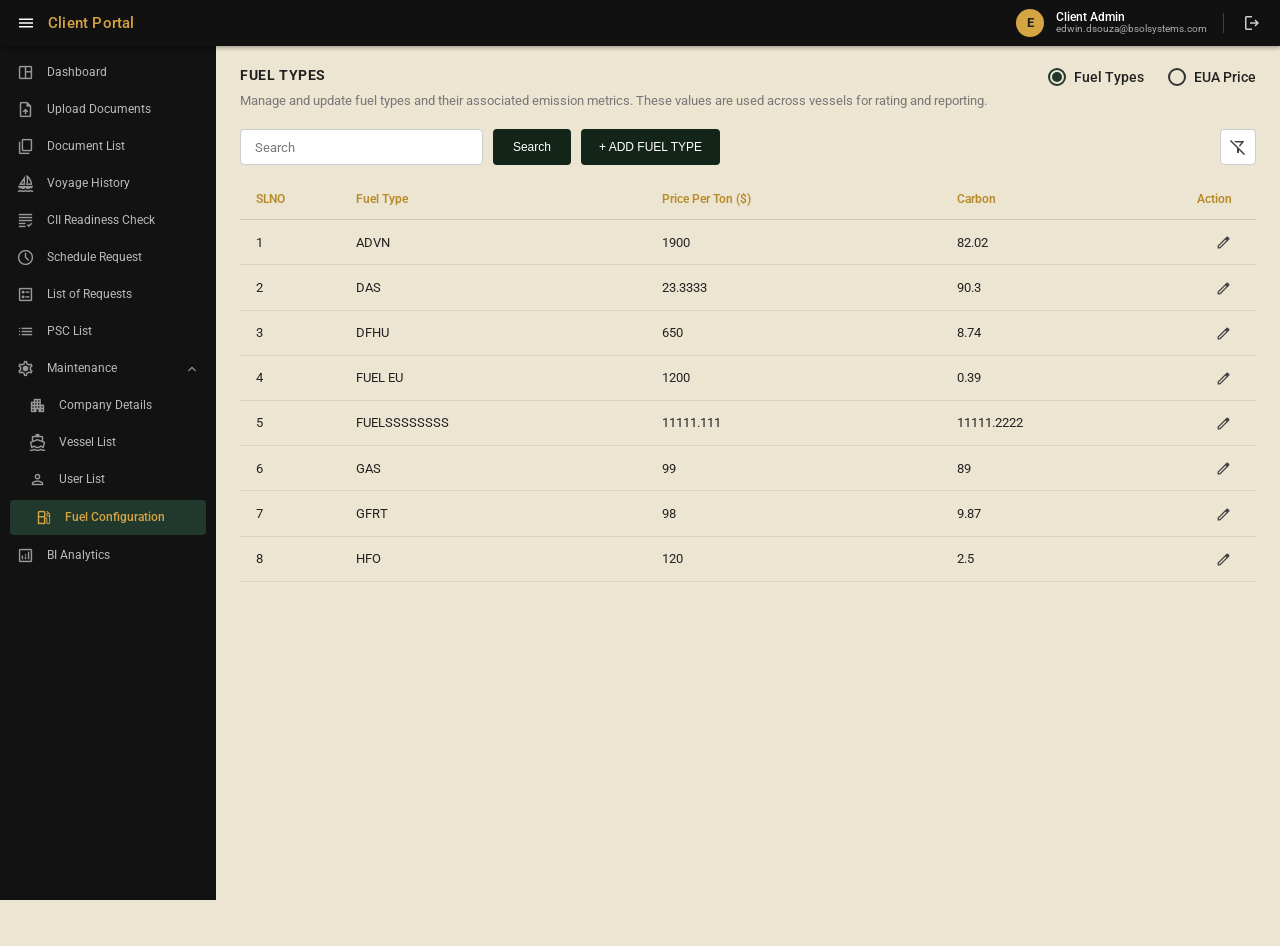
<file: vessel-list-prototype.html>
<!DOCTYPE html>
<html lang="en">

<head>
  <meta charset="UTF-8">
  <meta name="viewport" content="width=device-width, initial-scale=1.0">
  <title>NAUTILUX/SOLARISTECH, INC | Client Portal</title>
  <link rel="preconnect" href="https://fonts.googleapis.com">
  <link
    href="https://fonts.googleapis.com/css2?family=Roboto:ital,wght@0,300;0,400;0,500;0,600;0,700;1,400&display=swap"
    rel="stylesheet">
  <link
    href="https://fonts.googleapis.com/css2?family=Material+Symbols+Outlined:opsz,wght,FILL,GRAD@20..48,100..700,0..1,-50..200"
    rel="stylesheet">

  <style>
    :root {
      --header-h: 46px;
      --sidebar-w: 216px;

      --bg-header: #111111;
      --bg-sidebar: #121212;
      --bg-sidebar-hover: #1c1c1c;

      --bg-canvas: #ece5d2;
      --border-canvas: #d4cba7;

      --bg-modal-outer: #f3edd8;
      --bg-modal-inner: #f9f6ed;
      --border-inner-box: #1a1a1a;
      --border-field: #cccccc;

      --gold-brand: #d5a443;
      --gold-text: #b88b2a;

      --green-active-bg: #21392c;
      --green-btn: #132419;
      --green-btn-hover: #1f3627;
      --green-dot: #2e7d32;

      --text-dark: #222222;
      --text-muted: #777777;
      --error-color: #d32f2f;
    }

    * {
      box-sizing: border-box;
      margin: 0;
      padding: 0;
    }

    html,
    body {
      height: 100%;
    }

    body {
      font-family: 'Roboto', Arial, sans-serif;
      background-color: var(--bg-canvas);
      color: var(--text-dark);
      font-size: 13px;
      line-height: 1.4;
      -webkit-font-smoothing: antialiased;
      overflow: hidden;
    }

    .material-symbols-outlined {
      font-family: 'Material Symbols Outlined';
      font-weight: normal;
      font-style: normal;
      font-size: 20px;
      line-height: 1;
      display: inline-block;
      white-space: nowrap;
      word-wrap: normal;
      direction: ltr;
      user-select: none;
      vertical-align: middle;
    }

    /* ================= TOP HEADER ================= */
    .top-header {
      position: fixed;
      top: 0;
      left: 0;
      right: 0;
      height: var(--header-h);
      background-color: var(--bg-header);
      display: flex;
      align-items: center;
      justify-content: space-between;
      padding: 0 16px;
      z-index: 500;
      box-shadow: 0 2px 4px rgba(0, 0, 0, 0.3);
    }

    .header-left {
      display: flex;
      align-items: center;
      gap: 12px;
    }

    .header-left .menu-btn {
      color: #ffffff;
      cursor: pointer;
      background: transparent;
      border: none;
      display: flex;
      align-items: center;
    }

    .header-brand {
      color: var(--gold-brand);
      font-size: 15px;
      font-weight: 500;
      letter-spacing: 0.2px;
    }

    .header-right {
      display: flex;
      align-items: center;
      gap: 12px;
    }

    .user-avatar {
      width: 28px;
      height: 28px;
      border-radius: 50%;
      background: var(--gold-brand);
      color: #222222;
      display: flex;
      align-items: center;
      justify-content: center;
      font-size: 13px;
      font-weight: 700;
    }

    .user-info {
      display: flex;
      flex-direction: column;
      line-height: 1.1;
    }

    .user-info .user-name {
      color: #ffffff;
      font-size: 11.5px;
      font-weight: 500;
    }

    .user-info .user-email {
      color: #aaaaaa;
      font-size: 9.5px;
    }

    .header-divider {
      height: 20px;
      width: 1px;
      background-color: rgba(255, 255, 255, 0.2);
      margin: 0 4px;
    }

    .logout-btn {
      color: #cccccc;
      cursor: pointer;
      background: transparent;
      border: none;
      display: flex;
      align-items: center;
      padding: 2px;
      transition: color 0.15s ease;
    }

    .logout-btn:hover {
      color: #ffffff;
    }

    /* ================= SIDEBAR ================= */
    .sidebar {
      position: fixed;
      top: var(--header-h);
      left: 0;
      bottom: 0;
      width: var(--sidebar-w);
      background-color: var(--bg-sidebar);
      overflow-y: auto;
      padding: 8px 0 16px;
      z-index: 400;
    }

    .sidebar::-webkit-scrollbar {
      width: 4px;
    }

    .sidebar::-webkit-scrollbar-thumb {
      background: rgba(255, 255, 255, 0.15);
      border-radius: 2px;
    }

    .nav-item {
      display: flex;
      align-items: center;
      gap: 12px;
      padding: 9px 16px;
      color: #bbbbbb;
      font-size: 12px;
      cursor: pointer;
      transition: background 0.15s ease, color 0.15s ease;
      user-select: none;
    }

    .nav-item .material-symbols-outlined {
      font-size: 19px;
      color: #999999;
      flex-shrink: 0;
    }

    .nav-item:hover {
      background-color: var(--bg-sidebar-hover);
      color: #ffffff;
    }

    .nav-item:hover .material-symbols-outlined {
      color: #ffffff;
    }

    .nav-group-header {
      display: flex;
      align-items: center;
      gap: 12px;
      padding: 9px 16px;
      color: #bbbbbb;
      font-size: 12px;
      cursor: pointer;
      user-select: none;
    }

    .nav-group-header .material-symbols-outlined {
      font-size: 19px;
      color: #999999;
    }

    .nav-group-header:hover {
      background-color: var(--bg-sidebar-hover);
      color: #fff;
    }

    .nav-group-header .caret {
      margin-left: auto;
      font-size: 16px;
      transition: transform 0.2s ease;
    }

    .nav-group-header.expanded .caret {
      transform: rotate(180deg);
    }

    .nav-subitems {
      display: flex;
      flex-direction: column;
    }

    .nav-subitems .nav-item {
      padding-left: 28px;
    }

    .nav-subitems .nav-item.active {
      background-color: var(--green-active-bg);
      color: var(--gold-brand);
      font-weight: 500;
      margin: 2px 10px;
      padding: 8px 12px 8px 24px;
      border-radius: 4px;
    }

    .nav-subitems .nav-item.active .material-symbols-outlined {
      color: var(--gold-brand);
    }

    /* ================= MAIN CANVAS ================= */
    .main-canvas {
      margin-left: var(--sidebar-w);
      margin-top: var(--header-h);
      height: calc(100vh - var(--header-h));
      padding: 20px 24px 16px;
      display: flex;
      flex-direction: column;
      overflow: hidden;
    }

    .page-title {
      font-size: 14px;
      font-weight: 700;
      letter-spacing: 0.6px;
      text-transform: uppercase;
      color: var(--text-dark);
      margin-bottom: 16px;
    }

    /* ================= SEARCH TOOLBAR ================= */
    .toolbar {
      display: flex;
      align-items: center;
      justify-content: space-between;
      margin-bottom: 14px;
      gap: 16px;
      flex-wrap: nowrap;
    }

    .toolbar-left {
      display: flex;
      align-items: center;
      gap: 10px;
      flex: 1;
      max-width: 480px;
    }

    .search-field-box {
      flex: 1;
    }

    .search-input {
      width: 100%;
      height: 36px;
      padding: 0 14px;
      font-size: 12.5px;
      border: 1px solid var(--border-field);
      border-radius: 4px;
      background-color: #ffffff;
      color: var(--text-dark);
      font-family: inherit;
    }

    .search-input::placeholder {
      color: var(--text-muted);
    }

    .search-input:focus {
      outline: none;
      border-color: var(--green-btn);
    }

    .btn-search {
      height: 36px;
      padding: 0 20px;
      background-color: var(--green-btn);
      color: #ffffff;
      font-size: 12px;
      font-weight: 500;
      border: none;
      border-radius: 4px;
      cursor: pointer;
      transition: background 0.15s ease;
    }

    .btn-search:hover {
      background-color: var(--green-btn-hover);
    }

    .toolbar-right {
      display: flex;
      align-items: center;
      gap: 16px;
    }

    .status-toggle-wrap {
      display: flex;
      align-items: center;
      gap: 8px;
      font-size: 12px;
      color: #555555;
      user-select: none;
    }

    .status-toggle-wrap .lbl.active-text {
      color: var(--text-dark);
      font-weight: 600;
    }

    .switch-bg {
      width: 36px;
      height: 18px;
      border-radius: 20px;
      background-color: #444444;
      position: relative;
      cursor: pointer;
      transition: background 0.2s ease;
    }

    .switch-bg.on {
      background-color: var(--green-btn);
    }

    .switch-knob {
      position: absolute;
      top: 2px;
      left: 2px;
      width: 14px;
      height: 14px;
      border-radius: 50%;
      background-color: #ffffff;
      transition: left 0.2s ease;
    }

    .switch-bg.on .switch-knob {
      left: 20px;
    }

    .company-select-box {
      position: relative;
      width: 170px;
    }

    .company-select-box label {
      position: absolute;
      top: -7px;
      left: 10px;
      background: var(--bg-canvas);
      padding: 0 4px;
      font-size: 10px;
      color: var(--text-muted);
      pointer-events: none;
      z-index: 1;
    }

    .company-select-box select {
      width: 100%;
      height: 36px;
      padding: 0 24px 0 10px;
      font-size: 12.5px;
      font-weight: 500;
      border: 1px solid var(--border-field);
      border-radius: 4px;
      background-color: #ffffff;
      color: var(--text-dark);
      appearance: none;
      cursor: pointer;
      font-family: inherit;
    }

    .company-select-box .material-symbols-outlined {
      position: absolute;
      right: 6px;
      top: 50%;
      transform: translateY(-50%);
      pointer-events: none;
      color: #666666;
      font-size: 18px;
    }

    .btn-create {
      height: 36px;
      padding: 0 22px;
      background-color: var(--green-btn);
      color: #ffffff;
      font-size: 12px;
      font-weight: 500;
      border: none;
      border-radius: 4px;
      cursor: pointer;
      transition: background 0.15s ease;
    }

    .btn-create:hover {
      background-color: var(--green-btn-hover);
    }

    .filter-btn {
      width: 36px;
      height: 36px;
      display: flex;
      align-items: center;
      justify-content: center;
      border: 1px solid var(--border-field);
      border-radius: 4px;
      background: #ffffff;
      color: #444444;
      cursor: pointer;
      transition: background 0.15s ease;
    }

    .filter-btn:hover {
      background: #f0f0f0;
    }

    /* ================= FUEL CONFIGURATION & MODAL STYLES ================= */
    .page-view {
      display: flex;
      flex-direction: column;
      flex: 1;
      overflow: hidden;
    }

    .fuel-header-container {
      display: flex;
      align-items: flex-start;
      justify-content: space-between;
      margin-bottom: 20px;
      gap: 20px;
    }

    .fuel-title-box .page-title {
      margin-bottom: 6px;
    }

    .fuel-title-box .page-desc {
      font-size: 12.5px;
      color: var(--text-muted);
      line-height: 1.4;
      max-width: 820px;
    }

    .mui-radio-group {
      display: flex;
      align-items: center;
      gap: 24px;
      margin-top: 2px;
      flex-shrink: 0;
    }

    .mui-radio-item {
      display: flex;
      align-items: center;
      gap: 8px;
      cursor: pointer;
      user-select: none;
      font-size: 13.5px;
      font-weight: 500;
      color: var(--text-dark);
    }

    .mui-radio-item.disabled {
      cursor: default;
      color: #444444;
    }

    .mui-radio-input {
      display: none;
    }

    .mui-radio-dot {
      width: 18px;
      height: 18px;
      border-radius: 50%;
      border: 2px solid #333333;
      display: inline-flex;
      align-items: center;
      justify-content: center;
      box-sizing: border-box;
      transition: border-color 0.15s ease;
    }

    .mui-radio-item.checked .mui-radio-dot {
      border-color: #21392c;
    }

    .mui-radio-dot .inner {
      width: 10px;
      height: 10px;
      border-radius: 50%;
      background-color: transparent;
      transition: background-color 0.15s ease;
    }

    .mui-radio-item.checked .mui-radio-dot .inner {
      background-color: #21392c;
    }

    .btn-add-fuel {
      height: 36px;
      padding: 0 18px;
      background-color: var(--green-btn);
      color: #ffffff;
      font-size: 12px;
      font-weight: 500;
      border: none;
      border-radius: 4px;
      cursor: pointer;
      white-space: nowrap;
      transition: background 0.15s ease;
    }

    .btn-add-fuel:hover {
      background-color: var(--green-btn-hover);
    }

    table.fuel-table {
      width: 100%;
      border-collapse: collapse;
      font-size: 12.5px;
      text-align: left;
    }

    table.fuel-table thead th {
      position: sticky;
      top: 0;
      background-color: var(--bg-canvas);
      color: var(--gold-text);
      font-weight: 600;
      font-size: 11.5px;
      text-transform: capitalize;
      padding: 12px 16px;
      border-bottom: 1px solid rgba(0, 0, 0, 0.12);
      white-space: nowrap;
      z-index: 10;
    }

    table.fuel-table tbody td {
      padding: 13px 16px;
      border-bottom: 1px solid rgba(0, 0, 0, 0.08);
      color: var(--text-dark);
      white-space: nowrap;
    }

    table.fuel-table tbody tr:hover {
      background-color: rgba(255, 255, 255, 0.35);
    }

    table.fuel-table tbody tr.filtered-out {
      display: none;
    }

    /* Fuel Modal Styling matching exact popup reference image */
    .fuel-modal-card {
      width: 440px;
      max-width: 92vw;
      background-color: #f8f5eb;
      border-radius: 8px;
      overflow: hidden;
      box-shadow: 0 12px 36px rgba(0, 0, 0, 0.35);
      animation: fadeIn 0.15s ease-out;
    }

    .fuel-modal-header {
      background-color: #d5a443;
      color: #111111;
      font-size: 16.5px;
      font-weight: 600;
      padding: 14px 20px;
    }

    .fuel-modal-body {
      padding: 22px 20px 20px;
      display: flex;
      flex-direction: column;
      gap: 16px;
    }

    .fuel-modal-footer {
      display: flex;
      align-items: center;
      justify-content: flex-end;
      gap: 10px;
      margin-top: 10px;
    }

    .btn-fuel-cancel {
      height: 34px;
      padding: 0 18px;
      background-color: #eae3cd;
      color: #222222;
      font-size: 11.5px;
      font-weight: 500;
      border: 1px solid #c8beaa;
      border-radius: 4px;
      cursor: pointer;
      letter-spacing: 0.4px;
      transition: background 0.15s ease;
    }

    .btn-fuel-cancel:hover {
      background-color: #e0d7be;
    }

    .btn-fuel-save {
      height: 34px;
      padding: 0 20px;
      background-color: var(--green-btn);
      color: #ffffff;
      font-size: 11.5px;
      font-weight: 500;
      border: none;
      border-radius: 4px;
      cursor: pointer;
      letter-spacing: 0.4px;
      transition: background 0.15s ease;
    }

    .btn-fuel-save:hover {
      background-color: var(--green-btn-hover);
    }

    /* ================= TABLE AREA ================= */
    .table-container {
      flex: 1;
      overflow-y: auto;
      background: transparent;
    }

    .table-container::-webkit-scrollbar {
      width: 6px;
    }

    .table-container::-webkit-scrollbar-track {
      background: transparent;
    }

    .table-container::-webkit-scrollbar-thumb {
      background: rgba(0, 0, 0, 0.25);
      border-radius: 3px;
    }

    table.vessel-table {
      width: 100%;
      border-collapse: collapse;
      font-size: 12px;
      text-align: left;
    }

    table.vessel-table thead th {
      position: sticky;
      top: 0;
      background-color: var(--bg-canvas);
      color: var(--gold-text);
      font-weight: 600;
      font-size: 11px;
      text-transform: uppercase;
      letter-spacing: 0.3px;
      padding: 10px 12px;
      border-bottom: 2px solid var(--border-canvas);
      white-space: nowrap;
      z-index: 10;
    }

    table.vessel-table tbody td {
      padding: 11px 12px;
      border-bottom: 1px solid rgba(0, 0, 0, 0.08);
      color: var(--text-dark);
      white-space: nowrap;
    }

    table.vessel-table tbody tr:hover {
      background-color: rgba(255, 255, 255, 0.35);
    }

    table.vessel-table tbody tr.filtered-out {
      display: none;
    }

    .col-expand {
      width: 40px;
      text-align: center;
    }

    .col-status {
      width: 60px;
      text-align: center;
    }

    .col-action {
      width: 60px;
      text-align: center;
    }

    .expand-chevron {
      color: #666666;
      cursor: pointer;
      font-size: 18px;
      transition: transform 0.15s ease;
    }

    .status-dot-active {
      width: 9px;
      height: 9px;
      border-radius: 50%;
      background-color: var(--green-dot);
      display: inline-block;
    }

    .action-edit-btn {
      color: #444444;
      cursor: pointer;
      font-size: 17px;
      transition: color 0.15s ease;
    }

    .action-edit-btn:hover {
      color: var(--gold-text);
    }

    /* ================= OVERLAY & MODAL ================= */
    .modal-overlay {
      position: fixed;
      inset: 0;
      background-color: rgba(0, 0, 0, 0.6);
      display: none;
      align-items: center;
      justify-content: center;
      z-index: 1000;
    }

    .modal-overlay.open {
      display: flex;
    }

    /* Outer Modal Card matching reference image */
    .modal-card {
      width: 760px;
      max-width: 92vw;
      max-height: 90vh;
      background-color: var(--bg-modal-outer);
      border-radius: 12px;
      padding: 20px 24px;
      display: flex;
      flex-direction: column;
      box-shadow: 0 16px 40px rgba(0, 0, 0, 0.35);
      animation: fadeIn 0.15s ease-out;
    }

    @keyframes fadeIn {
      from {
        opacity: 0;
        transform: translateY(-10px);
      }

      to {
        opacity: 1;
        transform: translateY(0);
      }
    }

    /* Modal Title matching reference image */
    .modal-title {
      text-align: center;
      font-size: 19px;
      font-weight: 600;
      color: #2c2c2c;
      margin-bottom: 18px;
      flex-shrink: 0;
    }

    .modal-scroll-body {
      overflow-y: auto;
      flex: 1;
      padding-right: 4px;
    }

    .modal-scroll-body::-webkit-scrollbar {
      width: 6px;
    }

    .modal-scroll-body::-webkit-scrollbar-thumb {
      background: rgba(0, 0, 0, 0.25);
      border-radius: 3px;
    }

    /* Inner Main Bordered Box with dark outline matching reference image */
    .inner-form-box {
      border: 1.5px solid var(--border-inner-box);
      border-radius: 8px;
      padding: 22px 20px 18px;
      background-color: var(--bg-modal-inner);
    }

    .form-grid-2col {
      display: grid;
      grid-template-columns: 1fr 1fr;
      gap: 16px 20px;
    }

    .form-field-full {
      grid-column: 1 / -1;
    }

    /* Section heading for Engine Details */
    .section-divider-title {
      font-size: 11px;
      font-weight: 700;
      text-transform: uppercase;
      letter-spacing: 0.5px;
      color: var(--gold-text);
      margin-top: 20px;
      margin-bottom: 16px;
      padding-top: 14px;
      border-top: 1px dashed #d0c7ad;
      grid-column: 1 / -1;
    }

    /* ================= INPUT FIELD STYLING (EXACT REFERENCE MATCH) ================= */
    .mui-field-box {
      position: relative;
      display: flex;
      flex-direction: column;
    }

    .mui-field-box input[type="text"],
    .mui-field-box input[type="number"],
    .mui-field-box select,
    .mui-field-box textarea {
      width: 100%;
      height: 40px;
      padding: 0 12px;
      font-size: 13px;
      border: 1px solid var(--border-field);
      border-radius: 6px;
      background-color: #ffffff;
      color: var(--text-dark);
      font-family: inherit;
      transition: border-color 0.15s ease;
    }

    .mui-field-box textarea {
      height: 68px;
      padding: 8px 12px;
      resize: vertical;
    }

    .mui-field-box select {
      appearance: none;
      cursor: pointer;
      padding-right: 28px;
    }

    .mui-field-box .select-arrow {
      position: absolute;
      right: 10px;
      top: 50%;
      transform: translateY(-50%);
      pointer-events: none;
      color: #666666;
      font-size: 20px;
    }

    .mui-field-box .date-icon {
      position: absolute;
      right: 10px;
      top: 50%;
      transform: translateY(-50%);
      pointer-events: none;
      color: #555555;
      font-size: 20px;
    }

    /* Floating label behavior matching MUI shrink / notch */
    .mui-field-box label {
      position: absolute;
      top: -7px;
      left: 10px;
      background-color: var(--bg-modal-inner);
      padding: 0 4px;
      font-size: 11px;
      color: var(--text-muted);
      font-weight: 400;
      pointer-events: none;
      z-index: 2;
      transition: all 0.15s ease;
    }

    .mui-field-box label .req-star {
      color: #000000;
      margin-left: 1px;
    }

    /* Inline label when field is empty and un-focused */
    .mui-field-box.empty-unfocused label {
      top: 10px;
      left: 12px;
      font-size: 13px;
      color: var(--text-muted);
      background-color: transparent;
      padding: 0;
    }

    .mui-field-box input:focus,
    .mui-field-box select:focus,
    .mui-field-box textarea:focus {
      outline: none;
      border-color: var(--green-btn);
    }

    .mui-field-box.disabled input,
    .mui-field-box.disabled select {
      background-color: #ffffff;
      color: #666666;
      cursor: not-allowed;
    }

    .mui-field-box.error input,
    .mui-field-box.error select,
    .mui-field-box.error textarea {
      border-color: var(--error-color);
    }

    .mui-field-box .error-text {
      display: none;
      font-size: 9.5px;
      color: var(--error-color);
      margin-top: 2px;
    }

    .mui-field-box.error .error-text {
      display: block;
    }

    /* ================= MODAL FOOTER BUTTONS (RIGHT ALIGNED MATCHING REFERENCE) ================= */
    .modal-footer-row {
      display: flex;
      align-items: center;
      justify-content: flex-end;
      gap: 10px;
      margin-top: 18px;
      flex-shrink: 0;
    }

    .btn-modal-dark {
      height: 36px;
      padding: 0 16px;
      background-color: var(--green-btn);
      color: #ffffff;
      font-size: 12px;
      font-weight: 500;
      border: none;
      border-radius: 4px;
      cursor: pointer;
      white-space: nowrap;
      transition: background 0.15s ease;
    }

    .btn-modal-dark:hover {
      background-color: var(--green-btn-hover);
    }

    .btn-modal-close-outlined {
      height: 36px;
      padding: 0 20px;
      background-color: var(--bg-modal-outer);
      color: #333333;
      font-size: 12px;
      font-weight: 500;
      border: 1px solid #b8b099;
      border-radius: 4px;
      cursor: pointer;
      white-space: nowrap;
      transition: background 0.15s ease;
    }

    .btn-modal-close-outlined:hover {
      background-color: #eae3cd;
    }

    .btn-modal-submit-dark {
      height: 36px;
      padding: 0 24px;
      background-color: var(--green-btn);
      color: #ffffff;
      font-size: 12px;
      font-weight: 600;
      border: none;
      border-radius: 4px;
      cursor: pointer;
      white-space: nowrap;
      transition: background 0.15s ease;
    }

    .btn-modal-submit-dark:hover {
      background-color: var(--green-btn-hover);
    }

    /* Toast Notification */
    .toast-box {
      position: fixed;
      bottom: 24px;
      left: 50%;
      transform: translateX(-50%) translateY(20px);
      background-color: #111111;
      color: #ffffff;
      padding: 10px 20px;
      border-radius: 4px;
      font-size: 12px;
      z-index: 2000;
      opacity: 0;
      pointer-events: none;
      transition: opacity 0.2s ease, transform 0.2s ease;
      box-shadow: 0 4px 12px rgba(0, 0, 0, 0.25);
    }

    .toast-box.show {
      opacity: 1;
      transform: translateX(-50%) translateY(0);
    }
  </style>
</head>

<body>

  <!-- ================= TOP HEADER ================= -->
  <header class="top-header">
    <div class="header-left">
      <button class="menu-btn" title="Open Drawer">
        <span class="material-symbols-outlined">menu</span>
      </button>
      <span class="header-brand">Client Portal</span>
    </div>

    <div class="header-right">
      <div class="user-avatar">E</div>
      <div class="user-info">
        <span class="user-name">Client Admin</span>
        <span class="user-email">edwin.dsouza@bsolsystems.com
        </span>
      </div>
      <div class="header-divider"></div>
      <button class="logout-btn" title="Logout">
        <span class="material-symbols-outlined">logout</span>
      </button>
    </div>
  </header>

  <!-- ================= SIDEBAR ================= -->
  <nav class="sidebar">
    <div class="nav-item">
      <span class="material-symbols-outlined">space_dashboard</span>
      <span>Dashboard</span>
    </div>
    <div class="nav-item">
      <span class="material-symbols-outlined">upload_file</span>
      <span>Upload Documents</span>
    </div>
    <div class="nav-item">
      <span class="material-symbols-outlined">content_copy</span>
      <span>Document List</span>
    </div>
    <div class="nav-item">
      <span class="material-symbols-outlined">sailing</span>
      <span>Voyage History</span>
    </div>
    <div class="nav-item">
      <span class="material-symbols-outlined">grading</span>
      <span>CII Readiness Check</span>
    </div>
    <div class="nav-item">
      <span class="material-symbols-outlined">schedule</span>
      <span>Schedule Request</span>
    </div>
    <div class="nav-item">
      <span class="material-symbols-outlined">ballot</span>
      <span>List of Requests</span>
    </div>
    <div class="nav-item">
      <span class="material-symbols-outlined">list</span>
      <span>PSC List</span>
    </div>

    <div class="nav-group-header expanded" id="maintenanceHeader">
      <span class="material-symbols-outlined">settings</span>
      <span>Maintenance</span>
      <span class="material-symbols-outlined caret">expand_more</span>
    </div>
    <div class="nav-subitems" id="maintenanceSubitems">
      <div class="nav-item">
        <span class="material-symbols-outlined">apartment</span>
        <span>Company Details</span>
      </div>
      <div class="nav-item" id="navVesselList">
        <span class="material-symbols-outlined">directions_boat</span>
        <span>Vessel List</span>
      </div>
      <div class="nav-item">
        <span class="material-symbols-outlined">person_outline</span>
        <span>User List</span>
      </div>
      <div class="nav-item active" id="navFuelConfig">
        <span class="material-symbols-outlined">local_gas_station</span>
        <span>Fuel Configuration</span>
      </div>
    </div>

    <div class="nav-item">
      <span class="material-symbols-outlined">analytics</span>
      <span>BI Analytics</span>
    </div>
  </nav>

  <!-- ================= MAIN CANVAS ================= -->
  <main class="main-canvas">
    <!-- ================= VESSEL LIST PAGE ================= -->
    <div class="page-view" id="vesselListPage" style="display: none;">
      <div class="page-title">VESSEL LIST</div>

      <!-- Toolbar -->
      <div class="toolbar">
        <div class="toolbar-left">
          <div class="search-field-box">
            <input type="text" class="search-input" id="searchInput" placeholder="Search">
          </div>
          <button class="btn-search" id="searchBtn">Search</button>
        </div>

        <div class="toolbar-right">
          <div class="status-toggle-wrap">
            <span class="lbl" id="lblInactive">Inactive</span>
            <div class="switch-bg on" id="statusSwitch">
              <div class="switch-knob"></div>
            </div>
            <span class="lbl active-text" id="lblActive">Active</span>
          </div>

          <div class="company-select-box">
            <label>Company Name</label>
            <select id="companyFilterSelect">
              <option value="DENALI" selected>DENALI</option>
              <option value="MARLINE CO">MARLINE CO</option>
              <option value="OCEAN TRUST">OCEAN TRUST</option>
            </select>
            <span class="material-symbols-outlined">arrow_drop_down</span>
          </div>

          <button class="btn-create" id="openCreateModalBtn">Create</button>

          <button class="filter-btn" id="filterIconBtn" title="Filter">
            <span class="material-symbols-outlined">filter_alt_off</span>
          </button>
        </div>
      </div>

      <!-- Table Container -->
      <div class="table-container">
        <table class="vessel-table">
          <thead>
            <tr>
              <th class="col-expand"></th>
              <th>Vessel Name</th>
              <th>IMO Number</th>
              <th>Vessel Type</th>
              <th>Class society</th>
              <th>Flag State</th>
              <th>GRT</th>
              <th class="col-status">Status</th>
              <th class="col-action">Action</th>
            </tr>
          </thead>
          <tbody id="vesselTableBody">
            <!-- Rows will be injected by JavaScript -->
          </tbody>
        </table>
      </div>
    </div>

    <!-- ================= FUEL CONFIGURATION PAGE ================= -->
    <div class="page-view" id="fuelConfigPage">

      <!-- Shared: Page Header with Title & Top-Right Selector -->
      <div class="fuel-header-container">
        <div class="fuel-title-box">
          <div class="page-title" id="fuelConfigTitle">FUEL TYPES</div>
          <div class="page-desc" id="fuelConfigDesc">Manage and update fuel types and their associated emission metrics.
            These values are used across vessels for rating and reporting.</div>
        </div>

        <!-- Top-Right Selector: both options clickable -->
        <div class="mui-radio-group">
          <label class="mui-radio-item checked" id="radioLabelTypes">
            <input type="radio" name="fuelView" value="types" checked class="mui-radio-input" id="radioFuelTypes">
            <span class="mui-radio-dot"><span class="inner"></span></span>
            <span class="mui-radio-text">Fuel Types</span>
          </label>
          <label class="mui-radio-item" id="radioLabelEUA">
            <input type="radio" name="fuelView" value="eua" class="mui-radio-input" id="radioEUAPrice">
            <span class="mui-radio-dot"><span class="inner"></span></span>
            <span class="mui-radio-text">EUA Price</span>
          </label>
        </div>
      </div>

      <!-- ─── FUEL TYPES SECTION ─── -->
      <div id="fuelTypesSection">
        <!-- Toolbar -->
        <div class="toolbar">
          <div class="toolbar-left">
            <div class="search-field-box">
              <input type="text" class="search-input" id="fuelSearchInput" placeholder="Search">
            </div>
            <button class="btn-search" id="fuelSearchBtn">Search</button>
            <button class="btn-add-fuel" id="openAddFuelModalBtn">+ ADD FUEL TYPE</button>
          </div>
          <div class="toolbar-right">
            <button class="filter-btn" id="fuelFilterIconBtn" title="Filter">
              <span class="material-symbols-outlined">filter_alt_off</span>
            </button>
          </div>
        </div>

        <!-- Fuel Types Table -->
        <div class="table-container">
          <table class="fuel-table">
            <thead>
              <tr>
                <th style="width: 100px;">SLNO</th>
                <th>Fuel Type</th>
                <th>Price per Ton ($)</th>
                <th>Carbon</th>
                <th class="col-action" style="text-align: right; padding-right: 24px;">Action</th>
              </tr>
            </thead>
            <tbody id="fuelTableBody">
              <!-- Rows will be injected by JavaScript -->
            </tbody>
          </table>
        </div>
      </div>

      <!-- ─── EUA PRICE SECTION ─── -->
      <div id="euaPriceSection" style="display: none;">
        <!-- Toolbar -->
        <div class="toolbar">
          <div class="toolbar-left">
            <div class="search-field-box">
              <input type="text" class="search-input" id="euaSearchInput" placeholder="Search">
            </div>
            <button class="btn-search" id="euaSearchBtn">Search</button>
            <button class="btn-add-fuel" id="openAddEuaModalBtn">+ ADD EUA PRICE</button>
          </div>
          <div class="toolbar-right">
            <button class="filter-btn" id="euaFilterIconBtn" title="Filter">
              <span class="material-symbols-outlined">filter_alt_off</span>
            </button>
          </div>
        </div>

        <!-- EUA Price Table -->
        <div class="table-container">
          <table class="fuel-table">
            <thead>
              <tr>
                <th style="width: 80px;">SLNO</th>
                <th style="width: 100px;">Year</th>
                <th>VCM Price Min</th>
                <th>VCM Price Max</th>
                <th>EUA Price</th>
                <th class="col-action" style="text-align: right; padding-right: 24px;">Action</th>
              </tr>
            </thead>
            <tbody id="euaTableBody">
              <!-- Rows will be injected by JavaScript -->
            </tbody>
          </table>
        </div>
      </div>

    </div>
  </main>

  <!-- ================= CREATE VESSEL MODAL (EXACT POPUP MATCH) ================= -->
  <div class="modal-overlay" id="createModalOverlay">
    <div class="modal-card">
      <div class="modal-title">Create Vessel Information</div>

      <div class="modal-scroll-body">
        <div class="inner-form-box">
          <!-- Section 1: Vessel Details Fields -->
          <div class="form-grid-2col" id="vesselDetailsGrid">
            <!-- Company Name -->
            <div class="mui-field-box disabled" data-field="companyName">
              <label>Company Name</label>
              <select disabled id="selectCompanyName">
                <option value="DENALI" selected>DENALI</option>
              </select>
              <span class="material-symbols-outlined select-arrow">arrow_drop_down</span>
            </div>

            <!-- Vessel Name -->
            <div class="mui-field-box empty-unfocused" data-field="vesselName">
              <label>Vessel Name<span class="req-star">*</span></label>
              <input type="text" id="inputVesselName" placeholder="">
              <span class="error-text">This field is required</span>
            </div>

            <!-- IMO Number -->
            <div class="mui-field-box empty-unfocused" data-field="imoNumber">
              <label>IMO Number<span class="req-star">*</span></label>
              <input type="text" id="inputImoNumber" placeholder="">
              <span class="error-text">This field is required</span>
            </div>

            <!-- Vessel Type -->
            <div class="mui-field-box empty-unfocused" data-field="vesselType">
              <label>Vessel Type<span class="req-star">*</span></label>
              <select id="selectVesselType">
                <option value=""></option>
                <option value="Anchor Handling Tug Supply (AHTS) Vessel">Anchor Handling Tug Supply (AHTS) Vessel
                </option>
                <option value="Ferrie">Ferrie</option>
                <option value="Bulk Carrier">Bulk Carrier</option>
                <option value="LPG Carrier">LPG Carrier</option>
                <option value="Crude Oil Tanker">Crude Oil Tanker</option>
                <option value="Container Ship">Container Ship</option>
                <option value="LNG Carrier">LNG Carrier</option>
                <option value="Chemical Tanker">Chemical Tanker</option>
                <option value="Barge">Barge</option>
              </select>
              <span class="material-symbols-outlined select-arrow">arrow_drop_down</span>
              <span class="error-text">This field is required</span>
            </div>

            <!-- Flag State -->
            <div class="mui-field-box empty-unfocused" data-field="flagState">
              <label>Flag State<span class="req-star"> *</span></label>
              <select id="selectFlagState">
                <option value=""></option>
                <option value="Argentina">Argentina</option>
                <option value="Belgium">Belgium</option>
                <option value="India">India</option>
                <option value="Panama">Panama</option>
                <option value="Liberia">Liberia</option>
                <option value="Singapore">Singapore</option>
              </select>
              <span class="material-symbols-outlined select-arrow">arrow_drop_down</span>
              <span class="error-text">This field is required</span>
            </div>

            <!-- Class Society -->
            <div class="mui-field-box empty-unfocused" data-field="classSociety">
              <label>Class Society<span class="req-star"> *</span></label>
              <select id="selectClassSociety">
                <option value=""></option>
                <option value="ABS">ABS</option>
                <option value="BV">BV</option>
                <option value="CCS">CCS</option>
                <option value="CRS">CRS</option>
                <option value="DNV">DNV</option>
                <option value="RINA">RINA</option>
              </select>
              <span class="material-symbols-outlined select-arrow">arrow_drop_down</span>
              <span class="error-text">This field is required</span>
            </div>

            <!-- GRT -->
            <div class="mui-field-box empty-unfocused" data-field="grt">
              <label>GRT<span class="req-star"> *</span></label>
              <input type="text" id="inputGrt" placeholder="">
              <span class="error-text">This field is required</span>
            </div>

            <!-- Port of Registry -->
            <div class="mui-field-box empty-unfocused" data-field="portOfRegistry">
              <label>Port of Registry<span class="req-star">*</span></label>
              <select id="selectPortOfRegistry">
                <option value=""></option>
                <option value="Buenos Aires">Buenos Aires</option>
                <option value="Brussels">Brussels</option>
                <option value="Mumbai">Mumbai</option>
                <option value="Panama City">Panama City</option>
                <option value="Monrovia">Monrovia</option>
              </select>
              <span class="material-symbols-outlined select-arrow">arrow_drop_down</span>
              <span class="error-text">This field is required</span>
            </div>

            <!-- Built Year -->
            <div class="mui-field-box empty-unfocused" data-field="builtYear">
              <label>Built Year<span class="req-star">*</span></label>
              <input type="text" id="inputBuiltYear" placeholder="">
              <span class="material-symbols-outlined date-icon">calendar_today</span>
              <span class="error-text">This field is required</span>
            </div>

            <!-- Section 2: Engine Details Extension -->
            <div class="section-divider-title">Engine Details</div>

            <!-- 1. MCR_ME -->
            <div class="mui-field-box empty-unfocused">
              <label>MCR_ME</label>
              <input type="text" id="inputMcrMe" placeholder="">
            </div>

            <!-- 2. MPP -->
            <div class="mui-field-box empty-unfocused">
              <label>MPP</label>
              <input type="text" id="inputMpp" placeholder="">
            </div>

            <!-- 3. MPP_lim -->
            <div class="mui-field-box empty-unfocused">
              <label>MPP_lim</label>
              <input type="text" id="inputMppLim" placeholder="">
            </div>

            <!-- 4. PTI (P_PTI) -->
            <div class="mui-field-box">
              <label>PTI (P_PTI)</label>
              <select id="selectPti">
                <option value="No" selected>No</option>
                <option value="Yes">Yes</option>
              </select>
              <span class="material-symbols-outlined select-arrow">arrow_drop_down</span>
            </div>

            <!-- 4a. PTI Comment (Conditional) -->
            <div class="mui-field-box form-field-full empty-unfocused" id="ptiCommentBox" style="display: none;">
              <label>Enter PTI Value</label>
              <input type="text" id="inputPtiComment" placeholder="">
            </div>

            <!-- 5. Original MCR -->
            <div class="mui-field-box empty-unfocused">
              <label>Original MCR</label>
              <input type="text" id="inputOriginalMcr" placeholder="">
            </div>

            <!-- 6. MCR_lim -->
            <div class="mui-field-box empty-unfocused">
              <label>MCR_lim</label>
              <input type="text" id="inputMcrLim" placeholder="">
            </div>

            <!-- 7. SFC_ME -->
            <div class="mui-field-box empty-unfocused">
              <label>SFC_ME</label>
              <input type="text" id="inputSfcMe" placeholder="">
            </div>

            <!-- 8. SFC_AE -->
            <div class="mui-field-box empty-unfocused">
              <label>SFC_AE</label>
              <input type="text" id="inputSfcAe" placeholder="">
            </div>

            <!-- 9. EPL Status -->
            <div class="mui-field-box">
              <label>EPL Status</label>
              <select id="selectEplStatus">
                <option value="No" selected>No</option>
                <option value="Yes">Yes</option>
              </select>
              <span class="material-symbols-outlined select-arrow">arrow_drop_down</span>
            </div>

            <!-- 10. PME Config -->
            <div class="mui-field-box empty-unfocused">
              <label>PME Config</label>
              <select id="selectPmeConfig">
                <option value=""></option>
                <option value="No power limitation">No power limitation</option>
                <option value="Overridable ShaPoLi or EPL">Overridable ShaPoLi or EPL</option>
                <option value="Permanent non-overridable derating">Permanent non-overridable derating</option>
                <option value="Diesel electric or steam turbine">Diesel electric or steam turbine</option>
                <option value="EPL combined with a power take off">EPL combined with a power take off</option>
              </select>
              <span class="material-symbols-outlined select-arrow">arrow_drop_down</span>
            </div>

            <!-- 9a. EPL Comment (Conditional) -->
            <div class="mui-field-box form-field-full empty-unfocused" id="eplCommentBox" style="display: none;">
              <label>Enter EPL Value</label>
              <textarea id="textareaEplComment" placeholder=""></textarea>
            </div>
          </div>
        </div>
      </div>

      <!-- Right-aligned footer buttons matching exact reference image -->
      <div class="modal-footer-row">
        <button class="btn-modal-dark" id="btnVesselCreationFile">Vessel Creation via File</button>
        <button class="btn-modal-dark" id="btnAddCustomFields">Add / Edit Custom fields</button>
        <button class="btn-modal-close-outlined" id="btnCloseModal">Close</button>
        <button class="btn-modal-submit-dark" id="btnSubmitForm">Submit</button>
      </div>
    </div>
  </div>

  <!-- ================= ADD / EDIT FUEL DETAILS MODAL (EXACT POPUP MATCH) ================= -->
  <div class="modal-overlay" id="fuelModalOverlay">
    <div class="fuel-modal-card">
      <div class="fuel-modal-header" id="fuelModalTitle">Add Fuel Details</div>

      <div class="fuel-modal-body">
        <form id="fuelForm" onsubmit="return false;">
          <!-- Fuel Type Field -->
          <div class="mui-field-box empty-unfocused" id="boxFuelType">
            <label>Fuel Type<span class="req-star">*</span></label>
            <input type="text" id="inputFuelType" placeholder="">
            <span class="error-text">This field is required</span>
          </div>

          <!-- Price Field -->
          <div class="mui-field-box empty-unfocused" id="boxPrice">
            <label>Price<span class="req-star">*</span></label>
            <input type="text" id="inputPrice" placeholder="">
            <span class="error-text">Please enter a valid numeric price</span>
          </div>

          <!-- Carbon Field -->
          <div class="mui-field-box empty-unfocused" id="boxCarbon">
            <label>Carbon<span class="req-star">*</span></label>
            <input type="text" id="inputCarbon" placeholder="">
            <span class="error-text">Please enter a valid numeric carbon value</span>
          </div>
        </form>

        <!-- Modal Action Buttons matching reference popup -->
        <div class="fuel-modal-footer">
          <button class="btn-fuel-cancel" id="btnCancelFuelModal">CANCEL</button>
          <button class="btn-fuel-save" id="btnSaveFuelModal">SAVE</button>
        </div>
      </div>
    </div>
  </div>

  <!-- ================= ADD / EDIT EUA PRICE MODAL (same style as Fuel modal) ================= -->
  <div class="modal-overlay" id="euaModalOverlay">
    <div class="fuel-modal-card">
      <div class="fuel-modal-header" id="euaModalTitle">Add EUA Price Details</div>

      <div class="fuel-modal-body">
        <form id="euaForm" onsubmit="return false;">
          <!-- Year Field -->
          <div class="mui-field-box empty-unfocused" id="boxEuaYear">
            <label>Year<span class="req-star">*</span></label>
            <input type="text" id="inputEuaYear" placeholder="" maxlength="4">
            <span class="error-text" id="errEuaYear">Please enter a valid 4-digit year</span>
          </div>

          <!-- VCM Price Min Field -->
          <div class="mui-field-box empty-unfocused" id="boxEuaVcmMin">
            <label>VCM Price Min<span class="req-star">*</span></label>
            <input type="text" id="inputEuaVcmMin" placeholder="">
            <span class="error-text">Please enter a valid numeric value</span>
          </div>

          <!-- VCM Price Max Field -->
          <div class="mui-field-box empty-unfocused" id="boxEuaVcmMax">
            <label>VCM Price Max<span class="req-star">*</span></label>
            <input type="text" id="inputEuaVcmMax" placeholder="">
            <span class="error-text" id="errEuaVcmMax">Please enter a valid value (≥ VCM Price Min)</span>
          </div>

          <!-- EUA Price Field -->
          <div class="mui-field-box empty-unfocused" id="boxEuaPrice">
            <label>EUA Price<span class="req-star">*</span></label>
            <input type="text" id="inputEuaPrice" placeholder="">
            <span class="error-text">Please enter a valid numeric value</span>
          </div>
        </form>

        <!-- Modal Action Buttons -->
        <div class="fuel-modal-footer">
          <button class="btn-fuel-cancel" id="btnCancelEuaModal">CANCEL</button>
          <button class="btn-fuel-save" id="btnSaveEuaModal">SAVE</button>
        </div>
      </div>
    </div>
  </div>

  <!-- Toast Element -->
  <div class="toast-box" id="toastNotice"></div>

  <!-- ================= JAVASCRIPT LOGIC ================= -->
  <script>
    // ---------- Reference Table Data ----------
    const vesselData = [
      { name: "ABCD", imo: "88", type: "Anchor Handling Tug Supply (AHTS) Vessel", class: "ABS", flag: "Argentina", grt: "12" },
      { name: "ABCD", imo: "5288970", type: "Ferrie", class: "RINA", flag: "Belgium", grt: "235553" },
      { name: "AB SERENA", imo: "2311432", type: "Bulk Carrier", class: "BV", flag: "Argentina", grt: "1234" },
      { name: "ACADIA", imo: "6543902", type: "LPG Carrier", class: "CCS", flag: "Argentina", grt: "4553" },
      { name: "AMBER ECO", imo: "9876473", type: "Crude Oil Tanker", class: "CCS", flag: "India", grt: "647382" },
      { name: "AMI VESSEL -1", imo: "8823451", type: "Bulk Carrier", class: "CCS", flag: "India", grt: "897612" },
      { name: "AQUAA ECO", imo: "9853738", type: "Container Ship", class: "CRS", flag: "India", grt: "765438" },
      { name: "AQUAA RAYY", imo: "9874738", type: "Crude Oil Tanker", class: "CRS", flag: "India", grt: "897352" },
      { name: "AQUA RAY", imo: "7564747", type: "LNG Carrier", class: "RINA", flag: "India", grt: "657739" },
      { name: "AQUS RAY", imo: "9843737", type: "Bulk Carrier", class: "CRS", flag: "India", grt: "874372" }
    ];

    // Render Table Rows
    const tbody = document.getElementById('vesselTableBody');
    function renderTableRows(data) {
      tbody.innerHTML = '';
      data.forEach(v => {
        const tr = document.createElement('tr');
        tr.dataset.searchtext = `${v.name} ${v.imo} ${v.type} ${v.class} ${v.flag} ${v.grt}`.toLowerCase();
        tr.innerHTML = `
          <td class="col-expand"><span class="material-symbols-outlined expand-chevron">keyboard_arrow_down</span></td>
          <td>${v.name}</td>
          <td>${v.imo}</td>
          <td>${v.type}</td>
          <td>${v.class}</td>
          <td>${v.flag}</td>
          <td>${v.grt}</td>
          <td class="col-status"><span class="status-dot-active" title="Active"></span></td>
          <td class="col-action"><span class="material-symbols-outlined action-edit-btn" title="Edit">edit</span></td>
        `;
        tbody.appendChild(tr);
      });
    }
    renderTableRows(vesselData);

    // ---------- Toast Helper ----------
    const toastNotice = document.getElementById('toastNotice');
    let toastTimer;
    function showToast(msg) {
      toastNotice.textContent = msg;
      toastNotice.classList.add('show');
      clearTimeout(toastTimer);
      toastTimer = setTimeout(() => {
        toastNotice.classList.remove('show');
      }, 2200);
    }

    // ---------- Maintenance Nav Collapsible ----------
    const maintenanceHeader = document.getElementById('maintenanceHeader');
    const maintenanceSubitems = document.getElementById('maintenanceSubitems');
    maintenanceHeader.addEventListener('click', () => {
      maintenanceHeader.classList.toggle('expanded');
      maintenanceSubitems.style.display = maintenanceSubitems.style.display === 'none' ? 'flex' : 'none';
    });

    // ---------- Active/Inactive Toggle ----------
    const statusSwitch = document.getElementById('statusSwitch');
    const lblInactive = document.getElementById('lblInactive');
    const lblActive = document.getElementById('lblActive');
    statusSwitch.addEventListener('click', () => {
      statusSwitch.classList.toggle('on');
      const isOn = statusSwitch.classList.contains('on');
      lblActive.classList.toggle('active-text', isOn);
      lblInactive.classList.toggle('active-text', !isOn);
    });

    // ---------- Filter Button Toggle ----------
    const filterIconBtn = document.getElementById('filterIconBtn');
    filterIconBtn.addEventListener('click', () => {
      showToast('Filter toolbar action triggered');
    });

    // ---------- Real-Time Table Search ----------
    const searchInput = document.getElementById('searchInput');
    const searchBtn = document.getElementById('searchBtn');

    function applySearch() {
      const q = searchInput.value.trim().toLowerCase();
      const rows = tbody.querySelectorAll('tr');
      rows.forEach(r => {
        const text = r.dataset.searchtext || '';
        if (!q || text.includes(q)) {
          r.classList.remove('filtered-out');
        } else {
          r.classList.add('filtered-out');
        }
      });
    }

    searchBtn.addEventListener('click', applySearch);
    searchInput.addEventListener('keyup', (e) => {
      applySearch();
    });

    // ---------- Table Row Interactions ----------
    tbody.addEventListener('click', (e) => {
      if (e.target.classList.contains('expand-chevron')) {
        const cur = e.target.style.transform;
        e.target.style.transform = cur === 'rotate(180deg)' ? '' : 'rotate(180deg)';
      }
      if (e.target.classList.contains('action-edit-btn')) {
        const tr = e.target.closest('tr');
        const vName = tr.children[1].textContent;
        showToast(`Edit requested for vessel: ${vName}`);
      }
    });

    // ---------- Field Shrink / Inline Label Logic ----------
    function updateFieldStates() {
      document.querySelectorAll('.mui-field-box').forEach(box => {
        if (box.classList.contains('disabled')) return;
        const input = box.querySelector('input, select, textarea');
        if (!input) return;

        const isFocused = document.activeElement === input;
        const hasVal = input.value && input.value.trim() !== '';

        if (!isFocused && !hasVal) {
          box.classList.add('empty-unfocused');
        } else {
          box.classList.remove('empty-unfocused');
        }
      });
    }

    document.addEventListener('focusin', updateFieldStates);
    document.addEventListener('focusout', updateFieldStates);
    document.addEventListener('input', updateFieldStates);
    document.addEventListener('change', updateFieldStates);
    updateFieldStates();

    // ---------- Create Modal Open / Close ----------
    const createModalOverlay = document.getElementById('createModalOverlay');
    const openCreateModalBtn = document.getElementById('openCreateModalBtn');
    const btnCloseModal = document.getElementById('btnCloseModal');

    function openModal() {
      createModalOverlay.classList.add('open');
      updateFieldStates();
    }
    function closeModal() {
      createModalOverlay.classList.remove('open');
    }

    openCreateModalBtn.addEventListener('click', openModal);
    btnCloseModal.addEventListener('click', closeModal);

    createModalOverlay.addEventListener('click', (e) => {
      if (e.target === createModalOverlay) {
        closeModal();
      }
    });

    // ---------- Secondary Footer Buttons ----------
    document.getElementById('btnVesselCreationFile').addEventListener('click', () => {
      showToast('Vessel Creation via File triggered');
    });
    document.getElementById('btnAddCustomFields').addEventListener('click', () => {
      showToast('Add / Edit Custom fields triggered');
    });

    // ---------- Conditional Field: PTI (P_PTI) ----------
    const selectPti = document.getElementById('selectPti');
    const ptiCommentBox = document.getElementById('ptiCommentBox');
    const inputPtiComment = document.getElementById('inputPtiComment');

    selectPti.addEventListener('change', () => {
      if (selectPti.value === 'Yes') {
        ptiCommentBox.style.display = 'flex';
      } else {
        ptiCommentBox.style.display = 'none';
        inputPtiComment.value = '';
      }
      updateFieldStates();
    });

    // ---------- Conditional Field: EPL Status ----------
    const selectEplStatus = document.getElementById('selectEplStatus');
    const eplCommentBox = document.getElementById('eplCommentBox');
    const textareaEplComment = document.getElementById('textareaEplComment');

    selectEplStatus.addEventListener('change', () => {
      if (selectEplStatus.value === 'Yes') {
        eplCommentBox.style.display = 'flex';
      } else {
        eplCommentBox.style.display = 'none';
        textareaEplComment.value = '';
      }
      updateFieldStates();
    });

    // ---------- Form Validation & Submission ----------
    const btnSubmitForm = document.getElementById('btnSubmitForm');
    const vesselDetailsGrid = document.getElementById('vesselDetailsGrid');

    btnSubmitForm.addEventListener('click', () => {
      let isFormValid = true;
      const requiredFields = vesselDetailsGrid.querySelectorAll('.mui-field-box:not(.disabled)');

      requiredFields.forEach(box => {
        const input = box.querySelector('input, select');
        if (input && box.dataset.field) {
          const val = input.value.trim();
          if (!val) {
            box.classList.add('error');
            isFormValid = false;
          } else {
            box.classList.remove('error');
          }
        }
      });

      if (!isFormValid) {
        showToast('Please fill all required Vessel Details fields.');
        return;
      }

      showToast('Vessel created successfully!');
      closeModal();
    });

    // Clear validation error state on user input/change
    vesselDetailsGrid.addEventListener('input', (e) => {
      const box = e.target.closest('.mui-field-box');
      if (box && box.classList.contains('error') && e.target.value.trim() !== '') {
        box.classList.remove('error');
      }
    });
    vesselDetailsGrid.addEventListener('change', (e) => {
      const box = e.target.closest('.mui-field-box');
      if (box && box.classList.contains('error') && e.target.value.trim() !== '') {
        box.classList.remove('error');
      }
    });

    // ================= FUEL CONFIGURATION LOGIC =================
    const navVesselList = document.getElementById('navVesselList');
    const navFuelConfig = document.getElementById('navFuelConfig');
    const vesselListPage = document.getElementById('vesselListPage');
    const fuelConfigPage = document.getElementById('fuelConfigPage');

    function switchPage(page) {
      if (page === 'vessel') {
        navVesselList.classList.add('active');
        navFuelConfig.classList.remove('active');
        vesselListPage.style.display = 'flex';
        fuelConfigPage.style.display = 'none';
      } else if (page === 'fuel') {
        navFuelConfig.classList.add('active');
        navVesselList.classList.remove('active');
        fuelConfigPage.style.display = 'flex';
        vesselListPage.style.display = 'none';
      }
    }

    if (navVesselList) navVesselList.addEventListener('click', () => switchPage('vessel'));
    if (navFuelConfig) navFuelConfig.addEventListener('click', () => switchPage('fuel'));

    // Fuel Types Data (Demo data matching reference screenshot)
    let fuelTypesData = [
      { slno: 1, fuelType: "ADVN", price: "1900", carbon: "82.02" },
      { slno: 2, fuelType: "DAS", price: "23.3333", carbon: "90.3" },
      { slno: 3, fuelType: "DFHU", price: "650", carbon: "8.74" },
      { slno: 4, fuelType: "FUEL EU", price: "1200", carbon: "0.39" },
      { slno: 5, fuelType: "FUELSSSSSSSS", price: "11111.111", carbon: "11111.2222" },
      { slno: 6, fuelType: "GAS", price: "99", carbon: "89" },
      { slno: 7, fuelType: "GFRT", price: "98", carbon: "9.87" },
      { slno: 8, fuelType: "HFO", price: "120", carbon: "2.5" }
    ];

    const fuelTableBody = document.getElementById('fuelTableBody');
    function renderFuelTable(data) {
      if (!fuelTableBody) return;
      fuelTableBody.innerHTML = '';
      data.forEach(item => {
        const tr = document.createElement('tr');
        tr.dataset.searchtext = `${item.slno} ${item.fuelType} ${item.price} ${item.carbon}`.toLowerCase();
        tr.innerHTML = `
          <td>${item.slno}</td>
          <td>${item.fuelType}</td>
          <td>${item.price}</td>
          <td>${item.carbon}</td>
          <td class="col-action" style="text-align: right; padding-right: 24px;">
            <span class="material-symbols-outlined action-edit-btn fuel-edit-btn" data-slno="${item.slno}" title="Edit">edit</span>
          </td>
        `;
        fuelTableBody.appendChild(tr);
      });
    }
    renderFuelTable(fuelTypesData);

    // Search Fuel Types
    const fuelSearchInput = document.getElementById('fuelSearchInput');
    const fuelSearchBtn = document.getElementById('fuelSearchBtn');
    function applyFuelSearch() {
      if (!fuelSearchInput || !fuelTableBody) return;
      const q = fuelSearchInput.value.trim().toLowerCase();
      const rows = fuelTableBody.querySelectorAll('tr');
      rows.forEach(r => {
        const text = r.dataset.searchtext || '';
        if (!q || text.includes(q)) {
          r.classList.remove('filtered-out');
        } else {
          r.classList.add('filtered-out');
        }
      });
    }

    if (fuelSearchBtn) fuelSearchBtn.addEventListener('click', applyFuelSearch);
    if (fuelSearchInput) fuelSearchInput.addEventListener('keyup', applyFuelSearch);

    // Fuel Filter Icon Button Toast
    const fuelFilterIconBtn = document.getElementById('fuelFilterIconBtn');
    if (fuelFilterIconBtn) {
      fuelFilterIconBtn.addEventListener('click', () => {
        showToast('Fuel filter action triggered');
      });
    }

    // Modal state & logic
    let editingFuelSlno = null;
    const fuelModalOverlay = document.getElementById('fuelModalOverlay');
    const fuelModalTitle = document.getElementById('fuelModalTitle');
    const openAddFuelModalBtn = document.getElementById('openAddFuelModalBtn');
    const btnCancelFuelModal = document.getElementById('btnCancelFuelModal');
    const btnSaveFuelModal = document.getElementById('btnSaveFuelModal');

    const inputFuelType = document.getElementById('inputFuelType');
    const inputPrice = document.getElementById('inputPrice');
    const inputCarbon = document.getElementById('inputCarbon');

    function clearFuelErrors() {
      ['boxFuelType', 'boxPrice', 'boxCarbon'].forEach(id => {
        const box = document.getElementById(id);
        if (box) box.classList.remove('error');
      });
    }

    function openFuelModal(isEdit = false, item = null) {
      clearFuelErrors();
      if (isEdit && item) {
        editingFuelSlno = item.slno;
        fuelModalTitle.textContent = 'Edit Fuel Details';
        inputFuelType.value = item.fuelType;
        inputPrice.value = item.price;
        inputCarbon.value = item.carbon;
      } else {
        editingFuelSlno = null;
        fuelModalTitle.textContent = 'Add Fuel Details';
        inputFuelType.value = '';
        inputPrice.value = '';
        inputCarbon.value = '';
      }
      fuelModalOverlay.classList.add('open');
      updateFieldStates();
    }

    function closeFuelModal() {
      fuelModalOverlay.classList.remove('open');
    }

    if (openAddFuelModalBtn) openAddFuelModalBtn.addEventListener('click', () => openFuelModal(false));
    if (btnCancelFuelModal) btnCancelFuelModal.addEventListener('click', closeFuelModal);

    if (fuelModalOverlay) {
      fuelModalOverlay.addEventListener('click', (e) => {
        if (e.target === fuelModalOverlay) closeFuelModal();
      });
    }

    if (fuelTableBody) {
      fuelTableBody.addEventListener('click', (e) => {
        const btn = e.target.closest('.fuel-edit-btn');
        if (btn) {
          const slno = Number(btn.dataset.slno);
          const item = fuelTypesData.find(f => f.slno === slno);
          if (item) openFuelModal(true, item);
        }
      });
    }

    if (btnSaveFuelModal) {
      btnSaveFuelModal.addEventListener('click', () => {
        clearFuelErrors();
        let isValid = true;

        const typeVal = inputFuelType.value.trim();
        const priceVal = inputPrice.value.trim();
        const carbonVal = inputCarbon.value.trim();

        if (!typeVal) {
          document.getElementById('boxFuelType').classList.add('error');
          isValid = false;
        }

        if (!priceVal || isNaN(priceVal) || Number(priceVal) < 0) {
          document.getElementById('boxPrice').classList.add('error');
          isValid = false;
        }

        if (!carbonVal || isNaN(carbonVal) || Number(carbonVal) < 0) {
          document.getElementById('boxCarbon').classList.add('error');
          isValid = false;
        }

        if (!isValid) {
          showToast('Please correct the highlighted errors.');
          return;
        }

        if (editingFuelSlno !== null) {
          const item = fuelTypesData.find(f => f.slno === editingFuelSlno);
          if (item) {
            item.fuelType = typeVal;
            item.price = priceVal;
            item.carbon = carbonVal;
            showToast('Fuel details updated successfully.');
          }
        } else {
          const nextSlno = fuelTypesData.length > 0 ? Math.max(...fuelTypesData.map(f => f.slno)) + 1 : 1;
          fuelTypesData.push({
            slno: nextSlno,
            fuelType: typeVal,
            price: priceVal,
            carbon: carbonVal
          });
          showToast('Fuel type added successfully.');
        }

        renderFuelTable(fuelTypesData);
        closeFuelModal();
      });
    }

    // ================= EUA PRICE LOGIC =================

    // --- Radio selector switching ---
    const radioFuelTypes = document.getElementById('radioFuelTypes');
    const radioEUAPrice = document.getElementById('radioEUAPrice');
    const radioLabelTypes = document.getElementById('radioLabelTypes');
    const radioLabelEUA = document.getElementById('radioLabelEUA');
    const fuelTypesSection = document.getElementById('fuelTypesSection');
    const euaPriceSection = document.getElementById('euaPriceSection');
    const fuelConfigTitle = document.getElementById('fuelConfigTitle');
    const fuelConfigDesc = document.getElementById('fuelConfigDesc');

    function switchFuelView(view) {
      if (view === 'types') {
        fuelTypesSection.style.display = '';
        euaPriceSection.style.display = 'none';
        radioLabelTypes.classList.add('checked');
        radioLabelEUA.classList.remove('checked');
        radioFuelTypes.checked = true;
        fuelConfigTitle.textContent = 'FUEL TYPES';
        fuelConfigDesc.textContent = 'Manage and update fuel types and their associated emission metrics. These values are used across vessels for rating and reporting.';
      } else {
        fuelTypesSection.style.display = 'none';
        euaPriceSection.style.display = '';
        radioLabelEUA.classList.add('checked');
        radioLabelTypes.classList.remove('checked');
        radioEUAPrice.checked = true;
        fuelConfigTitle.textContent = 'EUA PRICE';
        fuelConfigDesc.textContent = 'Manage yearly EUA and VCM pricing used for fuel calculations and reporting.';
      }
    }

    if (radioLabelTypes) radioLabelTypes.addEventListener('click', () => switchFuelView('types'));
    if (radioLabelEUA) radioLabelEUA.addEventListener('click', () => switchFuelView('eua'));

    // --- EUA Price demo data ---
    let euaData = [
      { slno: 1, year: '2026', vcmMin: '80', vcmMax: '120', euaPrice: '75' },
      { slno: 2, year: '2027', vcmMin: '85', vcmMax: '125', euaPrice: '80' },
      { slno: 3, year: '2028', vcmMin: '90', vcmMax: '130', euaPrice: '85' }
    ];

    const euaTableBody = document.getElementById('euaTableBody');

    function renderEuaTable(data) {
      if (!euaTableBody) return;
      euaTableBody.innerHTML = '';
      data.forEach(item => {
        const tr = document.createElement('tr');
        tr.dataset.searchtext = `${item.slno} ${item.year} ${item.vcmMin} ${item.vcmMax} ${item.euaPrice}`.toLowerCase();
        tr.innerHTML = `
          <td>${item.slno}</td>
          <td>${item.year}</td>
          <td>${item.vcmMin}</td>
          <td>${item.vcmMax}</td>
          <td>${item.euaPrice}</td>
          <td class="col-action" style="text-align: right; padding-right: 24px;">
            <span class="material-symbols-outlined action-edit-btn eua-edit-btn" data-slno="${item.slno}" title="Edit">edit</span>
          </td>
        `;
        euaTableBody.appendChild(tr);
      });
    }
    renderEuaTable(euaData);

    // --- EUA Search ---
    const euaSearchInput = document.getElementById('euaSearchInput');
    const euaSearchBtn = document.getElementById('euaSearchBtn');

    function applyEuaSearch() {
      if (!euaSearchInput || !euaTableBody) return;
      const q = euaSearchInput.value.trim().toLowerCase();
      euaTableBody.querySelectorAll('tr').forEach(r => {
        const text = r.dataset.searchtext || '';
        r.classList.toggle('filtered-out', !!(q && !text.includes(q)));
      });
    }

    if (euaSearchBtn) euaSearchBtn.addEventListener('click', applyEuaSearch);
    if (euaSearchInput) euaSearchInput.addEventListener('keyup', applyEuaSearch);

    const euaFilterIconBtn = document.getElementById('euaFilterIconBtn');
    if (euaFilterIconBtn) euaFilterIconBtn.addEventListener('click', () => showToast('EUA filter action triggered'));

    // --- EUA Modal logic ---
    let editingEuaSlno = null;
    const euaModalOverlay = document.getElementById('euaModalOverlay');
    const euaModalTitle = document.getElementById('euaModalTitle');
    const openAddEuaModalBtn = document.getElementById('openAddEuaModalBtn');
    const btnCancelEuaModal = document.getElementById('btnCancelEuaModal');
    const btnSaveEuaModal = document.getElementById('btnSaveEuaModal');

    const inputEuaYear = document.getElementById('inputEuaYear');
    const inputEuaVcmMin = document.getElementById('inputEuaVcmMin');
    const inputEuaVcmMax = document.getElementById('inputEuaVcmMax');
    const inputEuaPrice = document.getElementById('inputEuaPrice');

    const EUA_BOXES = ['boxEuaYear', 'boxEuaVcmMin', 'boxEuaVcmMax', 'boxEuaPrice'];

    function clearEuaErrors() {
      EUA_BOXES.forEach(id => {
        const box = document.getElementById(id);
        if (box) box.classList.remove('error');
      });
    }

    function openEuaModal(isEdit = false, item = null) {
      clearEuaErrors();
      if (isEdit && item) {
        editingEuaSlno = item.slno;
        euaModalTitle.textContent = 'Edit EUA Price Details';
        inputEuaYear.value = item.year;
        inputEuaVcmMin.value = item.vcmMin;
        inputEuaVcmMax.value = item.vcmMax;
        inputEuaPrice.value = item.euaPrice;
      } else {
        editingEuaSlno = null;
        euaModalTitle.textContent = 'Add EUA Price Details';
        inputEuaYear.value = '';
        inputEuaVcmMin.value = '';
        inputEuaVcmMax.value = '';
        inputEuaPrice.value = '';
      }
      euaModalOverlay.classList.add('open');
      updateFieldStates();
    }

    function closeEuaModal() {
      euaModalOverlay.classList.remove('open');
    }

    if (openAddEuaModalBtn) openAddEuaModalBtn.addEventListener('click', () => openEuaModal(false));
    if (btnCancelEuaModal) btnCancelEuaModal.addEventListener('click', closeEuaModal);

    if (euaModalOverlay) {
      euaModalOverlay.addEventListener('click', (e) => {
        if (e.target === euaModalOverlay) closeEuaModal();
      });
    }

    if (euaTableBody) {
      euaTableBody.addEventListener('click', (e) => {
        const btn = e.target.closest('.eua-edit-btn');
        if (btn) {
          const slno = Number(btn.dataset.slno);
          const item = euaData.find(d => d.slno === slno);
          if (item) openEuaModal(true, item);
        }
      });
    }

    if (btnSaveEuaModal) {
      btnSaveEuaModal.addEventListener('click', () => {
        clearEuaErrors();
        let isValid = true;

        const yearVal = inputEuaYear.value.trim();
        const vcmMinVal = inputEuaVcmMin.value.trim();
        const vcmMaxVal = inputEuaVcmMax.value.trim();
        const euaPriceVal = inputEuaPrice.value.trim();

        // Validate Year: 4-digit numeric
        const yearNum = Number(yearVal);
        const yearIsValid = yearVal.length === 4 && /^\d{4}$/.test(yearVal) && yearNum >= 1900 && yearNum <= 2100;
        if (!yearIsValid) {
          document.getElementById('boxEuaYear').classList.add('error');
          isValid = false;
        } else {
          // Check duplicate year (exclude current row when editing)
          const isDuplicate = euaData.some(d => d.year === yearVal && d.slno !== editingEuaSlno);
          if (isDuplicate) {
            document.getElementById('boxEuaYear').classList.add('error');
            document.getElementById('errEuaYear').textContent = 'This year already exists';
            isValid = false;
          } else {
            document.getElementById('errEuaYear').textContent = 'Please enter a valid 4-digit year';
          }
        }

        // Validate VCM Price Min
        if (!vcmMinVal || isNaN(vcmMinVal)) {
          document.getElementById('boxEuaVcmMin').classList.add('error');
          isValid = false;
        }

        // Validate VCM Price Max >= Min
        if (!vcmMaxVal || isNaN(vcmMaxVal)) {
          document.getElementById('boxEuaVcmMax').classList.add('error');
          document.getElementById('errEuaVcmMax').textContent = 'Please enter a valid numeric value';
          isValid = false;
        } else if (!isNaN(vcmMinVal) && Number(vcmMaxVal) < Number(vcmMinVal)) {
          document.getElementById('boxEuaVcmMax').classList.add('error');
          document.getElementById('errEuaVcmMax').textContent = 'VCM Price Max must be ≥ VCM Price Min';
          isValid = false;
        } else {
          document.getElementById('errEuaVcmMax').textContent = 'Please enter a valid value (≥ VCM Price Min)';
        }

        // Validate EUA Price
        if (!euaPriceVal || isNaN(euaPriceVal)) {
          document.getElementById('boxEuaPrice').classList.add('error');
          isValid = false;
        }

        if (!isValid) {
          showToast('Please correct the highlighted errors.');
          return;
        }

        if (editingEuaSlno !== null) {
          const item = euaData.find(d => d.slno === editingEuaSlno);
          if (item) {
            item.year = yearVal;
            item.vcmMin = vcmMinVal;
            item.vcmMax = vcmMaxVal;
            item.euaPrice = euaPriceVal;
            showToast('EUA price updated successfully.');
          }
        } else {
          const nextSlno = euaData.length > 0 ? Math.max(...euaData.map(d => d.slno)) + 1 : 1;
          euaData.push({ slno: nextSlno, year: yearVal, vcmMin: vcmMinVal, vcmMax: vcmMaxVal, euaPrice: euaPriceVal });
          showToast('EUA price added successfully.');
        }

        renderEuaTable(euaData);
        closeEuaModal();
      });
    }
  </script>
</body>

</html>
</file>
